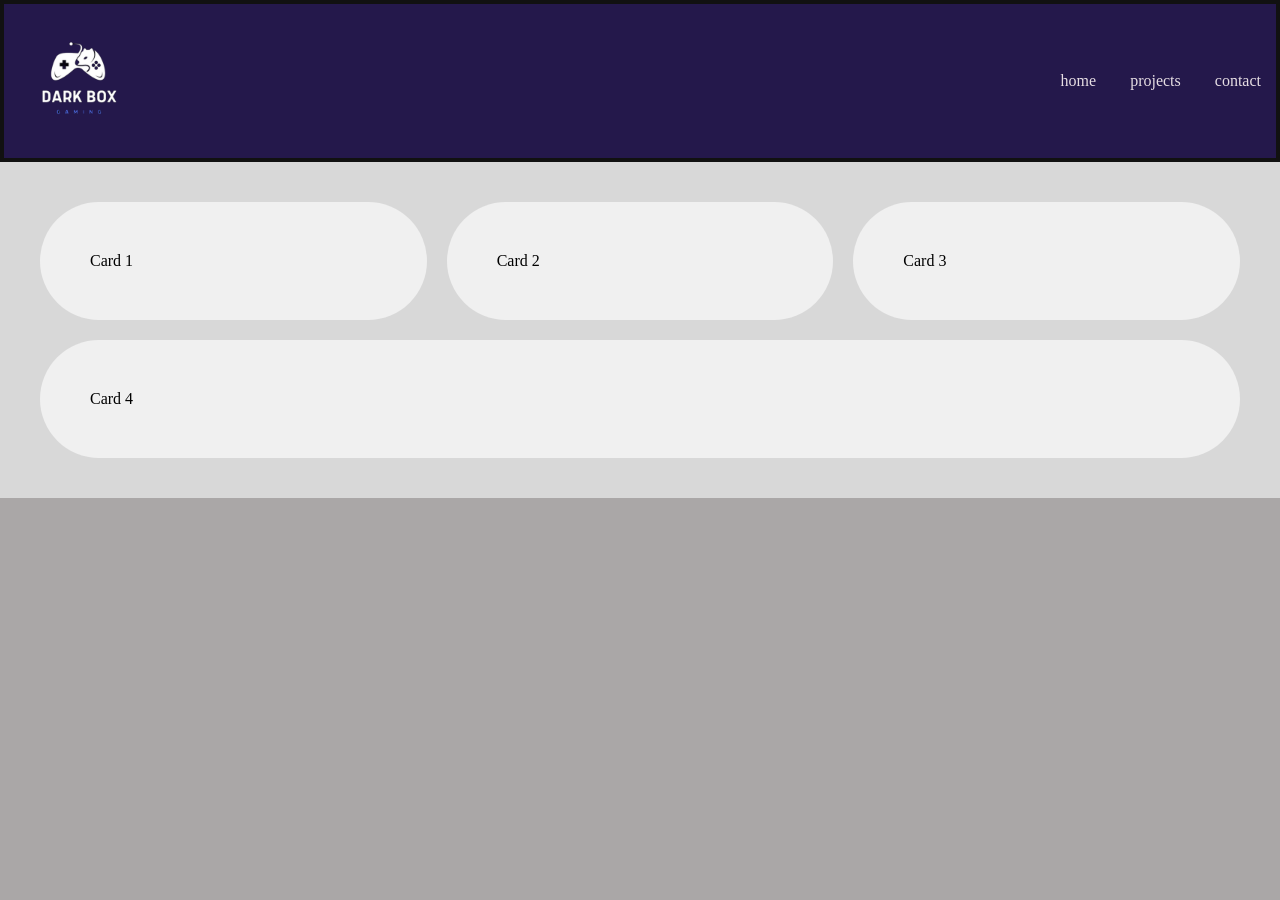
<file: ex00/index.html>
<!DOCTYPE html>
<html lang="en">
<head>
    <meta charset="UTF-8">
    <meta name="viewport" content="width=device-width, initial-scale=1.0">
    <title>Flexbox Layout</title>
    
    <link rel="stylesheet" href="style.css">
</head>
<body>
        <nav class="nav-container">
        <div class="logo"> <img src="images/logo1.png" width="150px">



        </div>
        <div class="links">
            <a href="#">home</a>
            <a href="#">projects</a>
            <a href="#">contact</a>
        </div>
    </nav>

    <div class="card-container">
        <div class="card">Card 1</div>
        <div class="card">Card 2</div>
        <div class="card">Card 3</div>
        <div class="card">Card 4</div>
    </div>
</body>
</html>
</file>
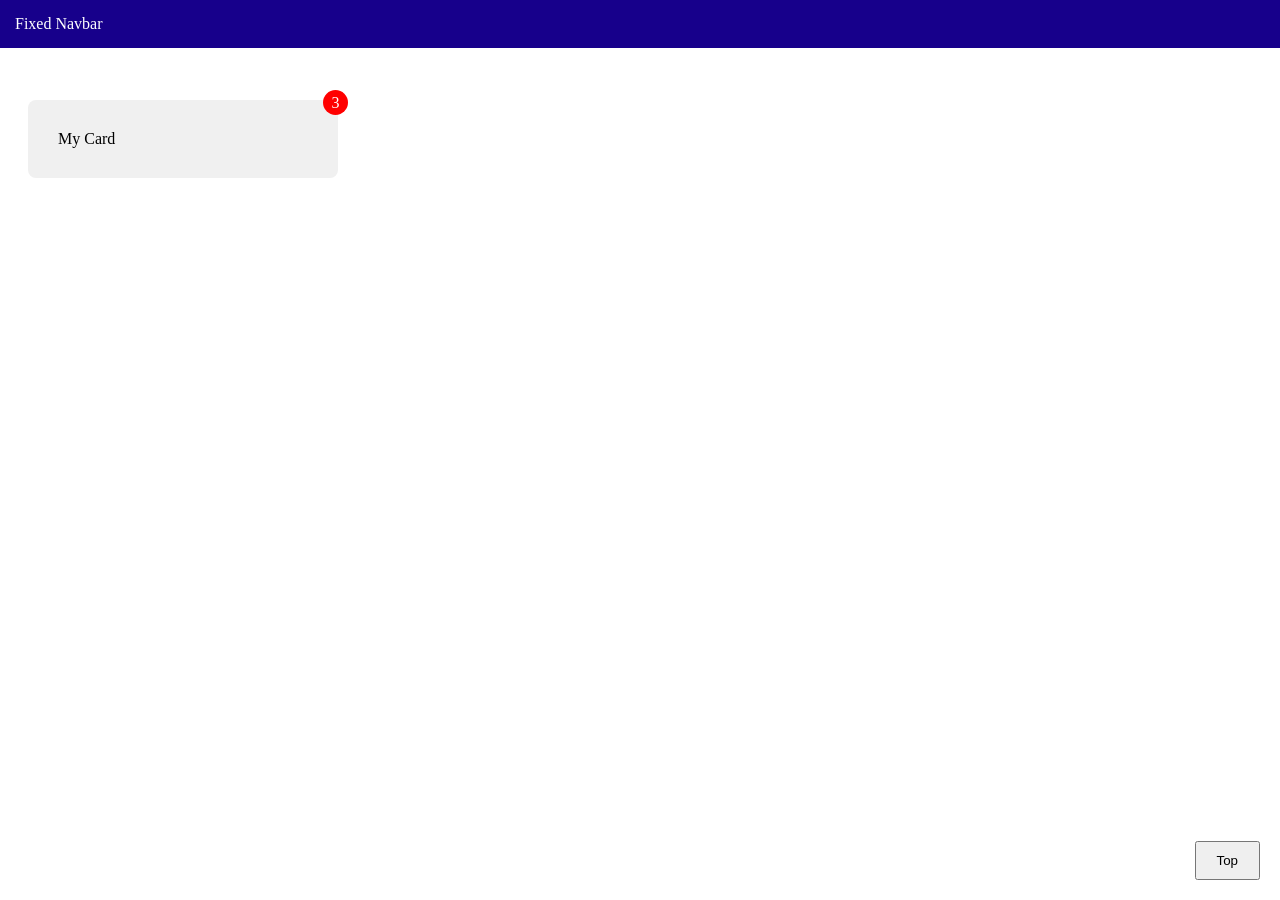
<file: ex01/index.html>
<!DOCTYPE html>
<html lang="en">
<head>
    <meta charset="UTF-8">
    <meta name="viewport" content="width=device-width, initial-scale=1.0">
    <title>CSS Positioning</title>
    <link rel="stylesheet" href="style.css">
</head>
<body>
    <nav class="navbar">Fixed Navbar</nav>

    <main>
        <div class="card">
            My Card
            <span class="badge">3</span>
        </div>
        <div class="spacer"></div>
    </main>

    <button class="back-to-top">Top</button>
</body>
</html>
</file>
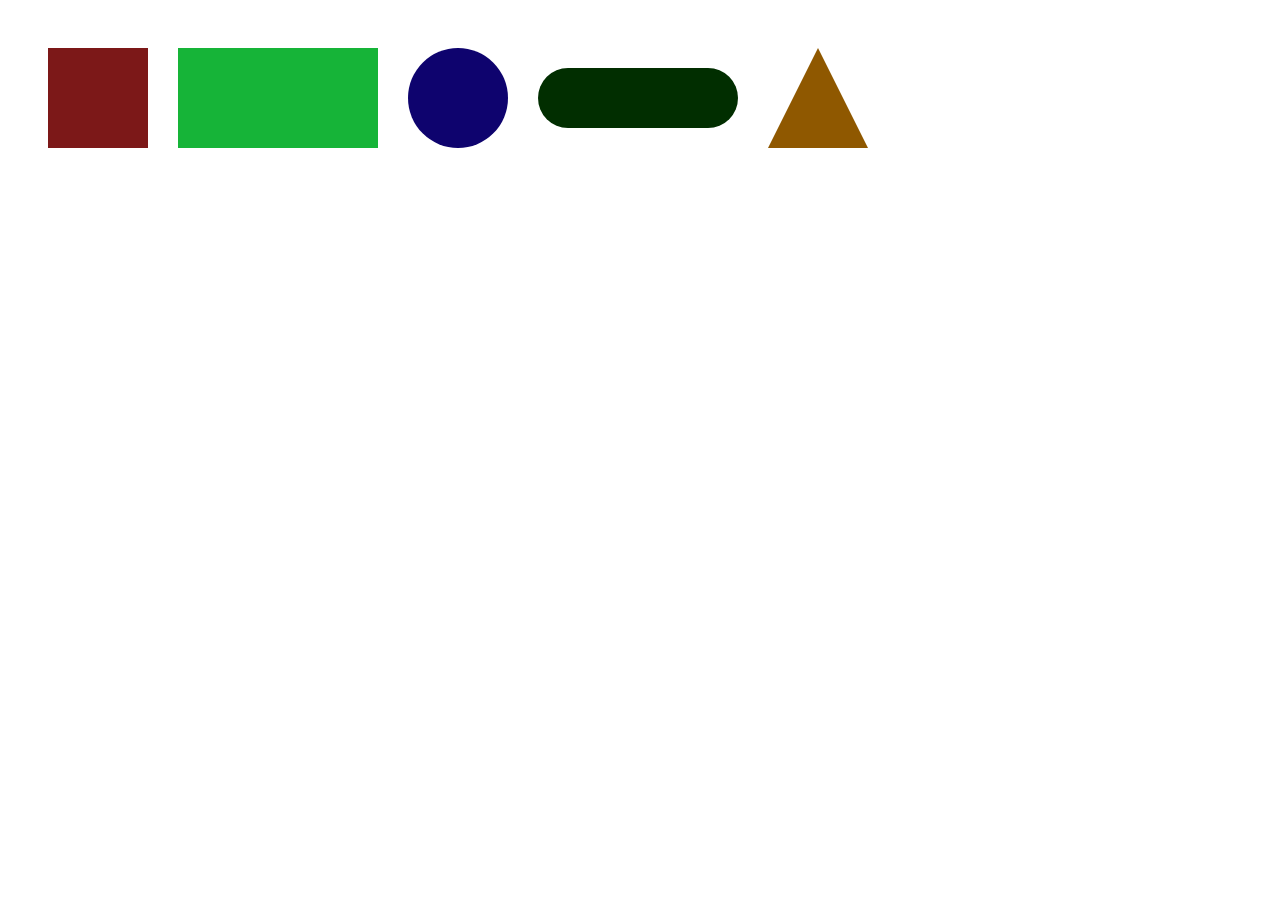
<file: ex02/index.html>
<!DOCTYPE html>
<html lang="en">
<head>
    <meta charset="UTF-8">
    <meta name="viewport" content="width=device-width, initial-scale=1.0">
    <title>CSS Shapes</title>
    <link rel="stylesheet" href="style.css">
</head>
<body>
    <div class="shape-container">
        <div class="square"></div>
        <div class="rectangle"></div>
        <div class="circle"></div>
        <div class="pill"></div>
        <div class="triangle"></div>
    </div>
</body>
</html>
</file>
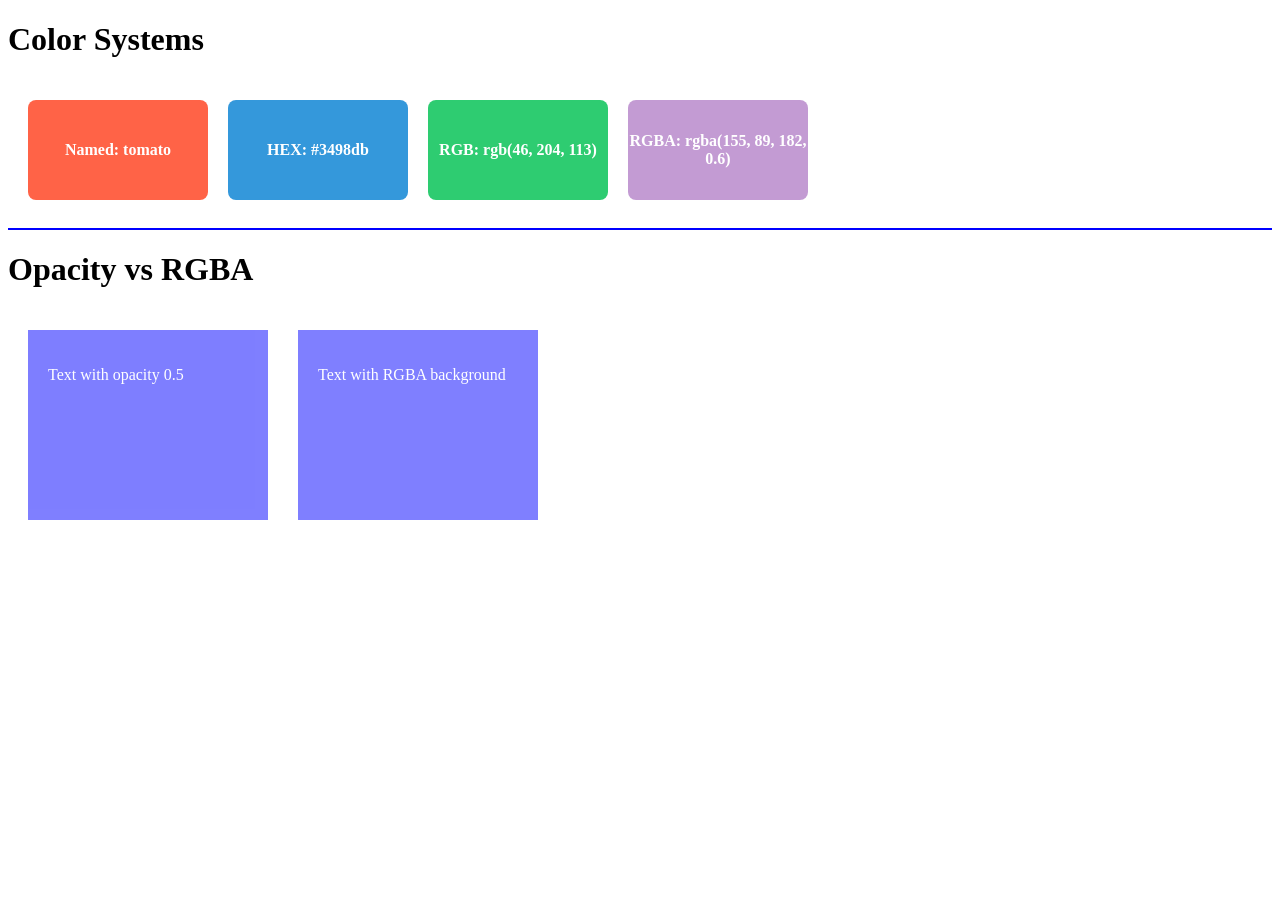
<file: ex03/index.html>
<!DOCTYPE html>
<html lang="en">
<head>
    <meta charset="UTF-8">
    <meta name="viewport" content="width=device-width, initial-scale=1.0">
    <title>Colors and Opacity</title>
    <link rel="stylesheet" href="style.css">
</head>
<body>
    <h1>Color Systems</h1>
    <div class="palette">
        <div class="swatch named">Named: tomato</div>
        <div class="swatch hex">HEX: #3498db</div>
        <div class="swatch rgb-color">RGB: rgb(46, 204, 113)</div>
        <div class="swatch rgba-color">RGBA: rgba(155, 89, 182, 0.6)</div>
    </div>
    <hr color="blue">

    <h1>Opacity vs RGBA</h1>

    <div class="comparison">
        <div class="box-opacity">
            <p>Text with opacity 0.5</p>
        </div>
        
        <div class="box-rgba">
            <p>Text with RGBA background</p>
        </div>
    </div>
</body>
</html>
</file>
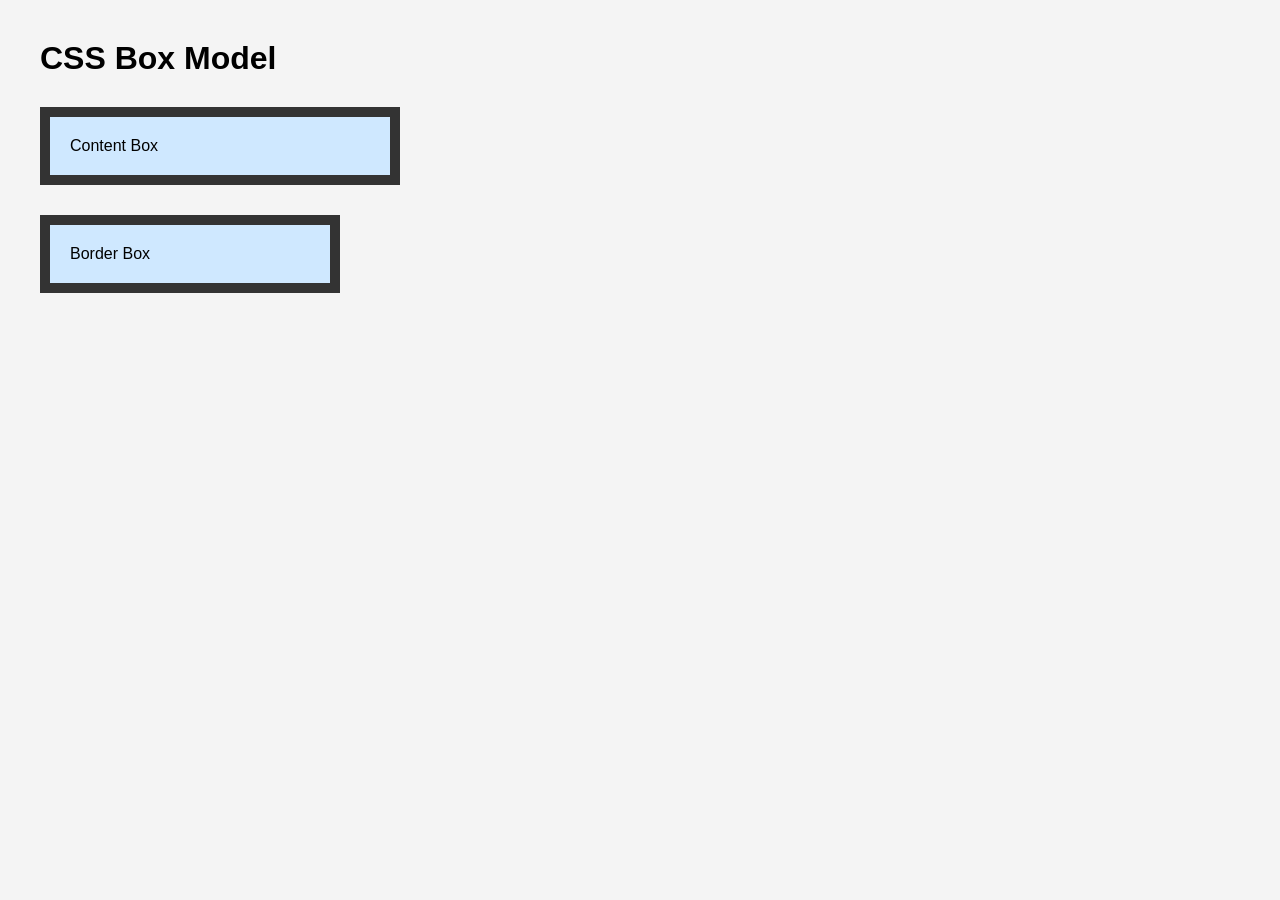
<file: ex04/index.html>
<!DOCTYPE html>
<html lang="en">
<head>
    <meta charset="UTF-8">
    <meta name="viewport" content="width=device-width, initial-scale=1.0">
    <title>CSS Box Model</title>
    <link rel="stylesheet" href="style.css">
</head>
<body>
    <h1>CSS Box Model</h1>

    <div class="box content-box">
        Content Box
    </div>

    <div class="box border-box">
        Border Box
    </div>
</body>
</html>
</file>
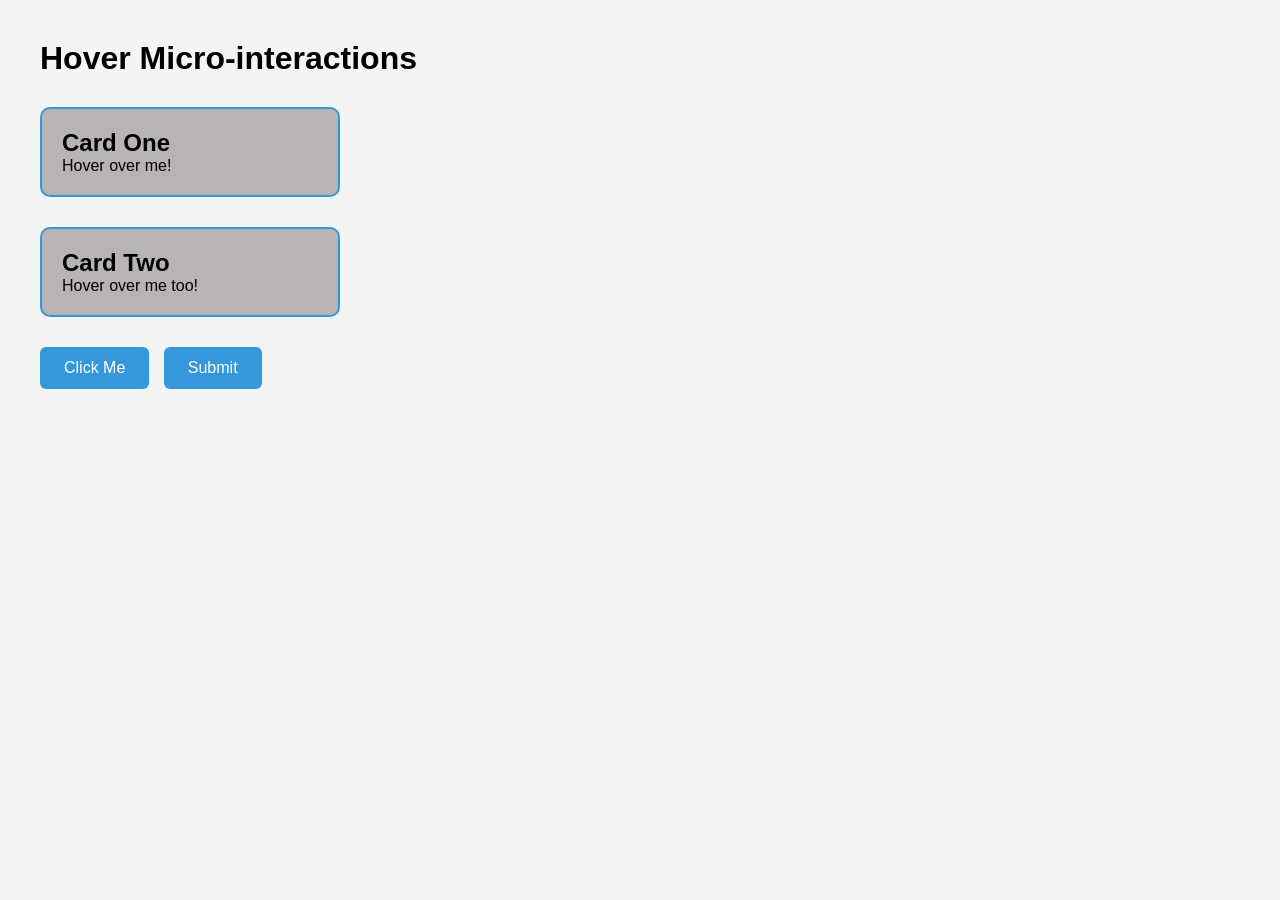
<file: ex06-bonus/index.html>
<!DOCTYPE html>
<html lang="en">
<head>
  <meta charset="UTF-8">
  <meta name="viewport" content="width=device-width, initial-scale=1.0">
  <title>Hover Interactions</title>
  <link rel="stylesheet" href="style.css">
</head>
<body>
  <h1>Hover Micro-interactions</h1>

  <div class="card">
    <h2>Card One</h2>
    
    <p>Hover over me!</p>
  </div>






  <div class="card">


    <h2>Card Two</h2>
    <p>Hover over me too!</p>
  </div>

  <button class="btn">Click Me</button>
  <button class="btn">Submit</button>
</body>
</html>
</file>
<file: ex00/style.css>
.nav-container {
    display: flex;
    justify-content: space-between;
    align-items:center;
      border: 4px rgb(17, 17, 17) solid;

    background-color: rgb(36, 24, 75);
    
}

.card-container {
    display: flex;
    flex-direction:row;
    flex-wrap: wrap;
    gap: 20px;
    padding: 40px;
    background-color: #d8d8d8;
}

.card {
    background-color: #f0f0f0;
    padding: 50px;
    border-radius: 100px;
    flex: 1 1 200px;
}

body{

    background-color: #aaa7a7;
    margin: 0;


}
.links a{
    color: rgba(255, 247, 247, 0.885);
    padding: 0 15px;
    text-decoration: none;
   


}


.links a:hover{
    color: rgba(158, 160, 156, 0.885);

}
</file>
<file: ex01/style.css>
.navbar {
    position: fixed;
    top: 0;
    left: 0;
    width: 100%;
    background-color: #17008b;
    color: white;
    padding: 15px;
    z-index: 100;
}

main {
    margin-top: 80px;
    padding: 20px;
}

.card {
    position: relative;
    background-color: #f0f0f0;
    padding: 30px;
    border-radius: 8px;
    width: 250px;
}

.badge {
    position: absolute;
    top: -10px;
    right: -10px;
    background-color: red;
    color: white;
    border-radius: 50%;
    width: 25px;
    height: 25px;
    display: flex;
    align-items: center;
    justify-content: center;
}

.back-to-top {
    position: fixed;
    bottom: 20px;
    right: 20px;
    padding: 10px 20px;
}
</file>
<file: ex02/style.css>
.shape-container {
    display: flex;
    gap: 30px;
    align-items: center;
    padding: 40px;
}

.square {
    width: 100px;
    height: 100px;
    background-color: #7c1818;
}

.rectangle {
    width: 200px;
    height: 100px;
    background-color: #16b438;
}

.circle {
    width: 100px;
    height: 100px;
    background-color: #0e036e;
    border-radius: 50%;
}

.pill {
    width: 200px;
    height: 60px;
    background-color: #012e00;
    border-radius: 30px;
}

.triangle {
    width: 0;
    height: 0;
    border-left: 50px solid transparent;
    border-right: 50px solid transparent;
    border-bottom: 100px solid #8f5800;
}
</file>
<file: ex03/style.css>
.palette {
    display: flex;
    gap: 20px;
    flex-wrap: wrap;
    padding: 20px;
}

.swatch {
    width: 180px;
    height: 100px;
    display: flex;
    align-items: center;
    justify-content: center;
    text-align: center;
    color: white;
    font-weight: bold;
    border-radius: 8px;
}

.named {
    background-color: tomato;
}

.hex {
    background-color: #3498db;
}

.rgb-color {
    background-color: rgb(46, 204, 113);
}

.rgba-color {
    background-color: rgba(155, 89, 182, 0.6);
}

.comparison {
    display: flex;
    gap: 30px;
    padding: 20px;
}

.box-opacity {
    width: 200px;
    height: 150px;
    background-color: blue;
    opacity: 0.5;
    color: white;
    padding: 20px;
}

.box-rgba {
    width: 200px;
    height: 150px;
    background-color: rgba(0, 0, 255, 0.5);
    color: white;
    padding: 20px;
}
</file>
<file: ex04/style.css>
*, *::before, *::after {
  box-sizing: border-box;
  margin: 0;
  padding: 0;
}

body {
  font-family: Arial, sans-serif;
  background-color: #f4f4f4;
  padding: 40px;
}

h1 {
  margin-bottom: 30px;
}


.box {
  width: 300px;
  padding: 20px;
  border: 10px solid #333;
  margin-bottom: 30px;
  background-color: #cfe8ff;
}


.content-box {
  box-sizing: content-box;
}


.border-box {
  box-sizing: border-box;
}
</file>
<file: ex06-bonus/style.css>
*, *::before, *::after {
  box-sizing: border-box;
  margin: 0;
  padding: 0;
}

body {
  font-family: Arial, sans-serif;
  background-color: #f4f4f4;
  padding: 40px;
}

h1 {
  margin-bottom: 30px;
}

.card {
  width: 300px;
  padding: 20px;
  margin-bottom: 30px;


  
  background-color: #b6b4b4;
  border: 2px solid #3498db;
  border-radius: 10px;

  transition: transform 0.3s ease;
}

.btn {
  padding: 12px 24px;
  margin-right: 10px;
  background-color: #3498db;
  color: #ffffff;
  border: none;
  border-radius: 6px;
  font-size: 16px;
  cursor:pointer;

  transition: transform 0.3s ease;
}

.card:hover,
.btn:hover {
  transform: translateY(-8px) scale(1.05);
}
</file>
